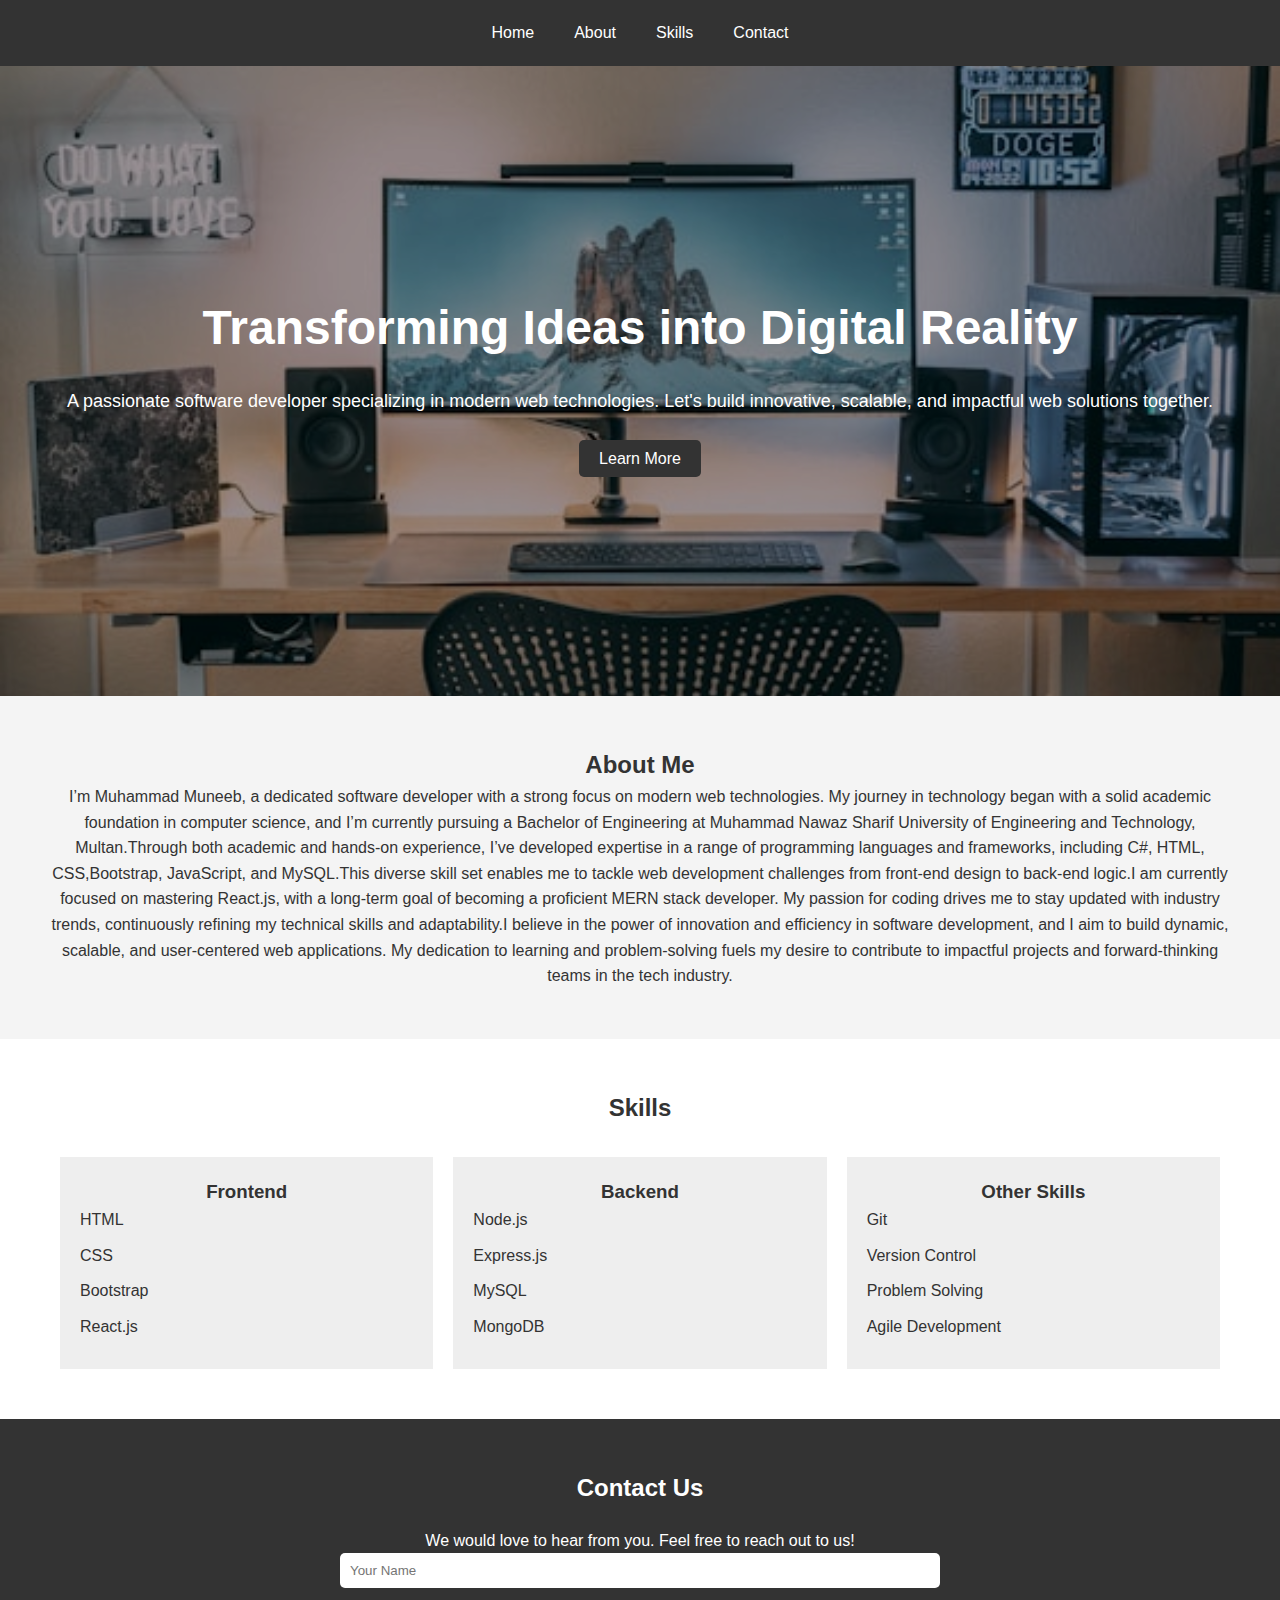
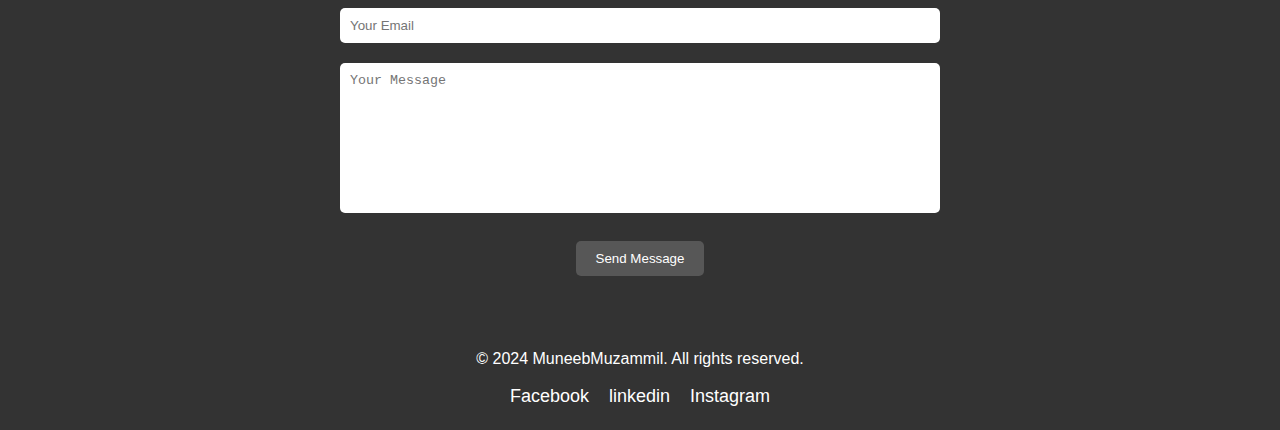
<file: task 1/index.html>
<!DOCTYPE html>
<html lang="en">
  <head>
    <meta charset="UTF-8" />
    <meta name="viewport" content="width=device-width, initial-scale=1.0" />
    <title>Beautiful Landing Page</title>
    <link rel="stylesheet" href="index.css" />
  </head>
  <body>
    <header>
      <div class="container">
        <nav class="navbar">
          <ul>
            <li><a href="#home">Home</a></li>
            <li><a href="#about">About</a></li>
            <li><a href="#skills">Skills</a></li>
            <li><a href="#contact">Contact</a></li>
          </ul>
        </nav>
      </div>
    </header>
    <main>
      <section id="home" class="hero">
        <div class="container">
          <h2>Transforming Ideas into Digital Reality</h2>
          <p>
            A passionate software developer specializing in modern web
            technologies. Let's build innovative, scalable, and impactful web
            solutions together.
          </p>
          <a href="#about" class="btn">Learn More</a>
        </div>
      </section>
      <section id="about">
        <h2>About Me</h2>
        <p>
          I’m Muhammad Muneeb, a dedicated software developer with a strong
          focus on modern web technologies. My journey in technology began with
          a solid academic foundation in computer science, and I’m currently
          pursuing a Bachelor of Engineering at Muhammad Nawaz Sharif University
          of Engineering and Technology, Multan.Through both academic and
          hands-on experience, I’ve developed expertise in a range of
          programming languages and frameworks, including C#, HTML,
          CSS,Bootstrap, JavaScript, and MySQL.This diverse skill set enables me
          to tackle web development challenges from front-end design to back-end
          logic.I am currently focused on mastering React.js, with a long-term
          goal of becoming a proficient MERN stack developer. My passion for
          coding drives me to stay updated with industry trends, continuously
          refining my technical skills and adaptability.I believe in the power
          of innovation and efficiency in software development, and I aim to
          build dynamic, scalable, and user-centered web applications. My
          dedication to learning and problem-solving fuels my desire to
          contribute to impactful projects and forward-thinking teams in the
          tech industry.
        </p>
      </section>
      <section id="skills">
        <h2>Skills</h2>
        <div class="columns">
          <div class="column">
            <h3>Frontend</h3>
            <ul>
              <li>HTML</li>
              <li>CSS</li>
              <li>Bootstrap</li>
              <li>React.js</li>
            </ul>
          </div>
          <div class="column">
            <h3>Backend</h3>
            <ul>
              <li>Node.js</li>
              <li>Express.js</li>
              <li>MySQL</li>
              <li>MongoDB</li>
            </ul>
          </div>
          <div class="column">
            <h3>Other Skills</h3>
            <ul>
              <li>Git</li>
              <li>Version Control</li>
              <li>Problem Solving</li>
              <li>Agile Development</li>
            </ul>
          </div>
        </div>
      </section>
      <section id="contact" class="contact-section">
        <div class="container">
          <h2>Contact Us</h2>
          <p>We would love to hear from you. Feel free to reach out to us!</p>
          <form>
            <input type="text" placeholder="Your Name" required />
            <input type="email" placeholder="Your Email" required />
            <textarea placeholder="Your Message" required></textarea>
            <button type="submit" class="btn">Send Message</button>
          </form>
        </div>
      </section>
    </main>
    <footer>
      <div class="container">
        <p>&copy; 2024 MuneebMuzammil. All rights reserved.</p>
        <ul class="social">
          <li>
            <a href="https://www.facebook.com/profile.php?id=100009170987378"
              >Facebook</a
            >
          </li>
          <li>
            <a href="https://www.linkedin.com/in/muneeb-muzammil-79969b319/"
              >linkedin</a
            >
          </li>
          <li>
            <a href="https://www.instagram.com/muneebbhutta81/">Instagram</a>
          </li>
        </ul>
      </div>
    </footer>
  </body>
</html>
</file>
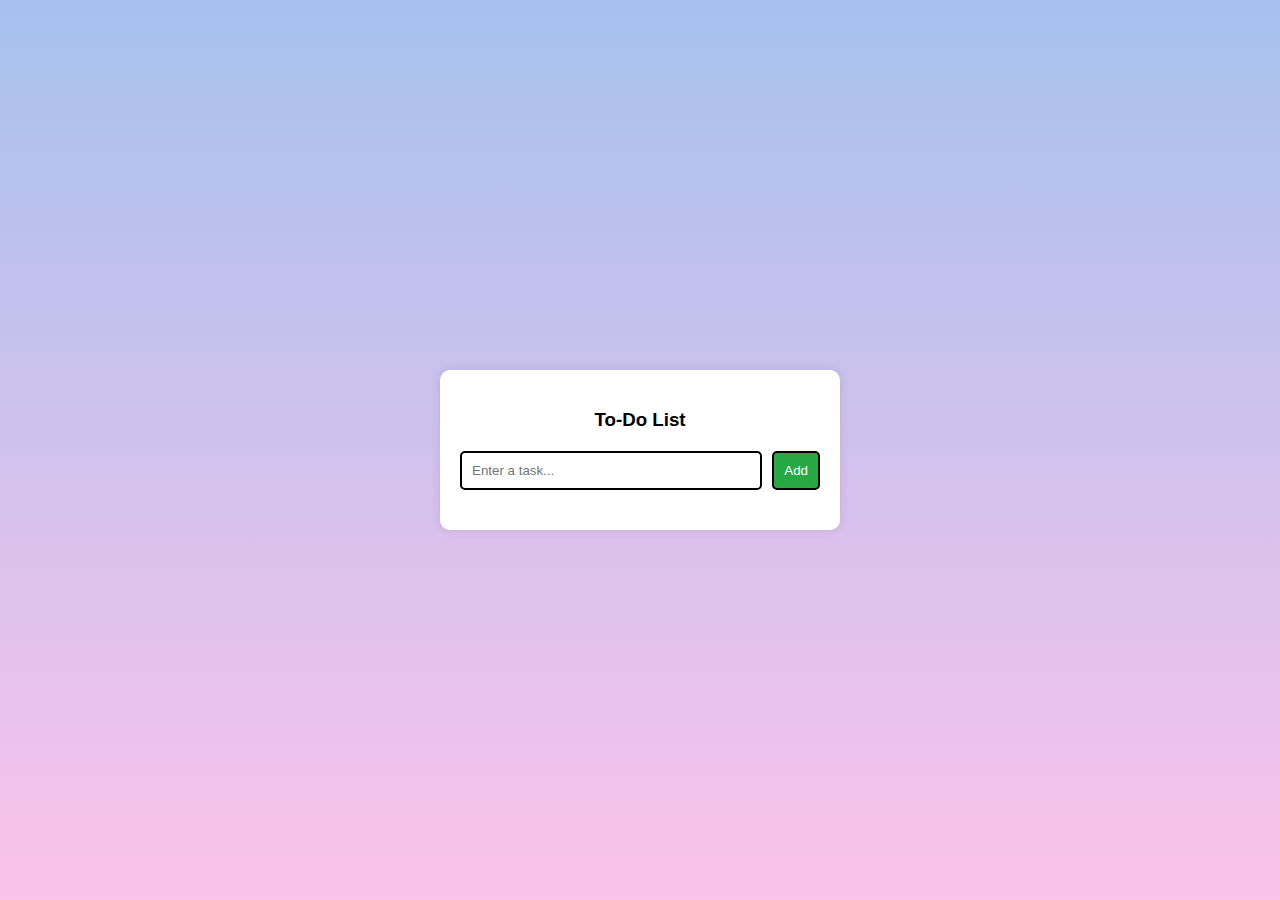
<file: task 2/todolist.html>
<!DOCTYPE html>
<html lang="en">
<head>
    <meta charset="UTF-8" />
    <meta name="viewport" content="width=device-width, initial-scale=1.0" />
    <title>To-Do List</title>
    <link rel="stylesheet" href="todolist.css">
</head>
<body>
    <div class="container">
        <h3>To-Do List</h3>
        <div class="main">
            <input type="text" id="show" placeholder="Enter a task..." />
            <button class="btn" onclick="addTask()">Add</button>
        </div>
            <ul id="taskList">
            </ul>
    </div>
    <script src="todolist.js"></script>
</body>
</html>
</file>
<file: task 1/index.css>
* {
  margin: 0;
  padding: 0;
  box-sizing: border-box;
}

body {
  font-family: "Arial", sans-serif;
  line-height: 1.6;
  color: #333;
}

.container {
  max-width: 1200px;
  margin: auto;
  padding: 0 10px;
}

header {
   
  background-color: #333;
  color: #fff;
  padding: 20px 0;
}
.navbar ul {
  display: flex;
  justify-content: center;
  list-style: none;
}

.navbar ul li {
  margin: 0 10px;
}

.navbar ul li a {
  color: #fff;
  text-decoration: none;
  padding: 5px 10px;
  border-radius: 5px;
  transition: background-color 0.3s ease;
}

.navbar ul li a:hover {
  background-color: #575757;
}
.hero {
  background: url("yjfy.jpeg") no-repeat center center/cover;
  height: 70vh;
  display: flex;
  justify-content: center;
  align-items: center;
  text-align: center;
  color: #fff;
  background-color: rgba(0, 0, 0, 0.4);
  background-blend-mode: darken;
}

.hero h2 {
  font-size: 48px;
  margin-bottom: 20px;
}

.hero p {
  font-size: 18px;
  margin-bottom: 30px;
}

.hero .btn {
  background-color: #333;
  color: #fff;
  padding: 10px 20px;
  text-decoration: none;
  border-radius: 5px;
  transition: background-color 0.3s ease;
}

.hero .btn:hover {
  background-color: #575757;
}

#about {
  padding: 50px;
  background-color: #f4f4f4;
  text-align: center;
}

#skills {
  padding: 50px;
  background-color: #fff;
  text-align: center;
}

.columns {
  display: flex;
  justify-content: space-around;
  margin-top: 30px;
}
.column h3 {
  text-align: center;
}

.column {
  flex: 1;
  padding: 20px;
  background-color: #eee;
  margin: 0 10px;
}

.column ul {
  list-style-type: none;
  padding: 0;
  text-align: left;
}

.column ul li {
  margin-bottom: 10px;
}

.contact-section {
  padding: 50px 0;
  background-color: #333;
  color: #fff;
  text-align: center;
}

.contact-section h2 {
  margin-bottom: 20px;
}

.contact-section form {
  max-width: 600px;
  margin: auto;
}

.contact-section input,
.contact-section textarea {
  width: 100%;
  padding: 10px;
  margin-bottom: 20px;
  border: none;
  border-radius: 5px;
}

.contact-section textarea {
  resize: none;
  height: 150px;
}

.contact-section button {
  background-color: #575757;
  color: #fff;
  padding: 10px 20px;
  border: none;
  border-radius: 5px;
  cursor: pointer;
  transition: background-color 0.3s ease;
}

.contact-section button:hover {
  background-color: #444;
}

footer {
  background-color: #333;
  color: #fff;
  text-align: center;
  padding: 20px 0;
}

footer p {
  margin-bottom: 10px;
}

footer .social {
  list-style: none;
  display: flex;
  justify-content: center;
}

footer .social li {
  margin: 0 10px;
}

footer .social li a {
  color: #fff;
  text-decoration: none;
  font-size: 18px;
  transition: color 0.3s ease;
}

footer .social li a:hover {
  color: #ccc;
}

@media (max-width: 768px) {
  .columns {
    flex-direction: column;
    align-items: center;
  }

  .column,
  .service-box {
    width: 100%;
    margin-bottom: 20px;
  }

  .navbar ul {
    flex-direction: column;
    align-items: center;
  }

  .navbar ul li {
    margin: 10px 0;
  }

  .hero h2 {
    font-size: 36px;
  }

  .hero p {
    font-size: 16px;
  }
}
</file>
<file: task 2/todolist.css>
* {
    box-sizing: border-box;
}
body {
    background-image: linear-gradient(to top, #fbc2eb 0%, #a6c1ee 100%);
    display: flex;
    justify-content: center;
    align-items: center;
    height: 100vh;
    margin: 0;
    font-family: Arial, sans-serif;
}
.container {
    background-color: white;
    width: 90%;
    max-width: 400px;
    padding: 20px;
    border-radius: 10px;
    box-shadow: 0 0 10px rgba(0, 0, 0, 0.1);
}
h3 {
    text-align: center;
    margin-bottom: 20px;
}
.main {
    display: flex;
    justify-content: space-between;
    margin-bottom: 20px;
}
#show {
    flex-grow: 1;
    border: 2px solid black;
    padding: 10px;
    border-radius: 5px;
    margin-right: 10px;
}
.btn {
    border: 2px solid black;
    padding: 10px;
    background-color: #28a745;
    color: white;
    border-radius: 5px;
    cursor: pointer;
    transition: background-color 0.3s;
}
.btn:hover {
    background-color: #218838;
}
ul {
    list-style: none;
    padding: 0;
    margin: 0;
}
li {
    display: flex;
    justify-content: space-between;
    align-items: center;
    padding: 10px;
    margin-bottom: 10px;
    background-color: #eee;
    border-radius: 5px;
}
ul li span{
    display: flex;
     width: 30px;
     height: 30px;
     justify-content: center;
     font-size: 20px;
     color: #555;
     line-height: 30px;
     border-radius: 50%;
 }
 ul li span:hover{
 background-color: #c4c4c4;
 }
 .myclass{
    display: flex;
    gap: 3px;
}
</file>
